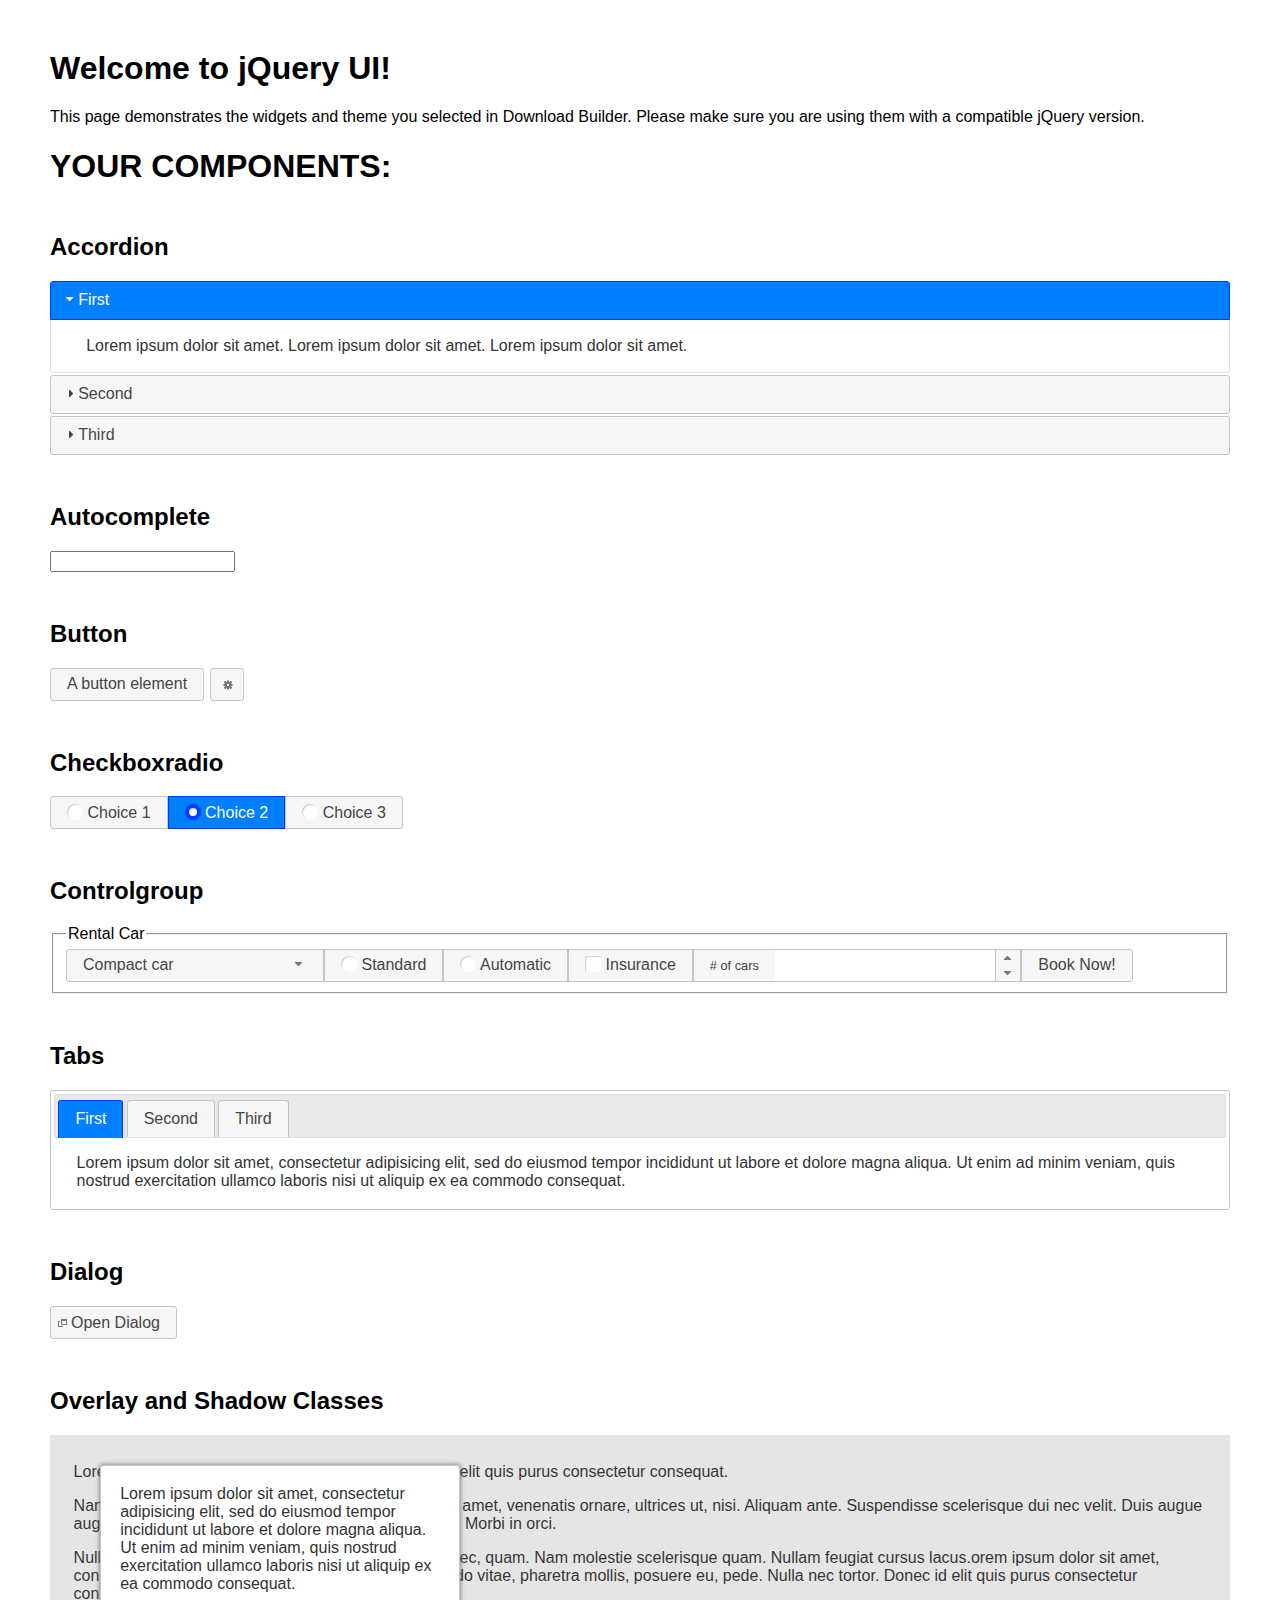
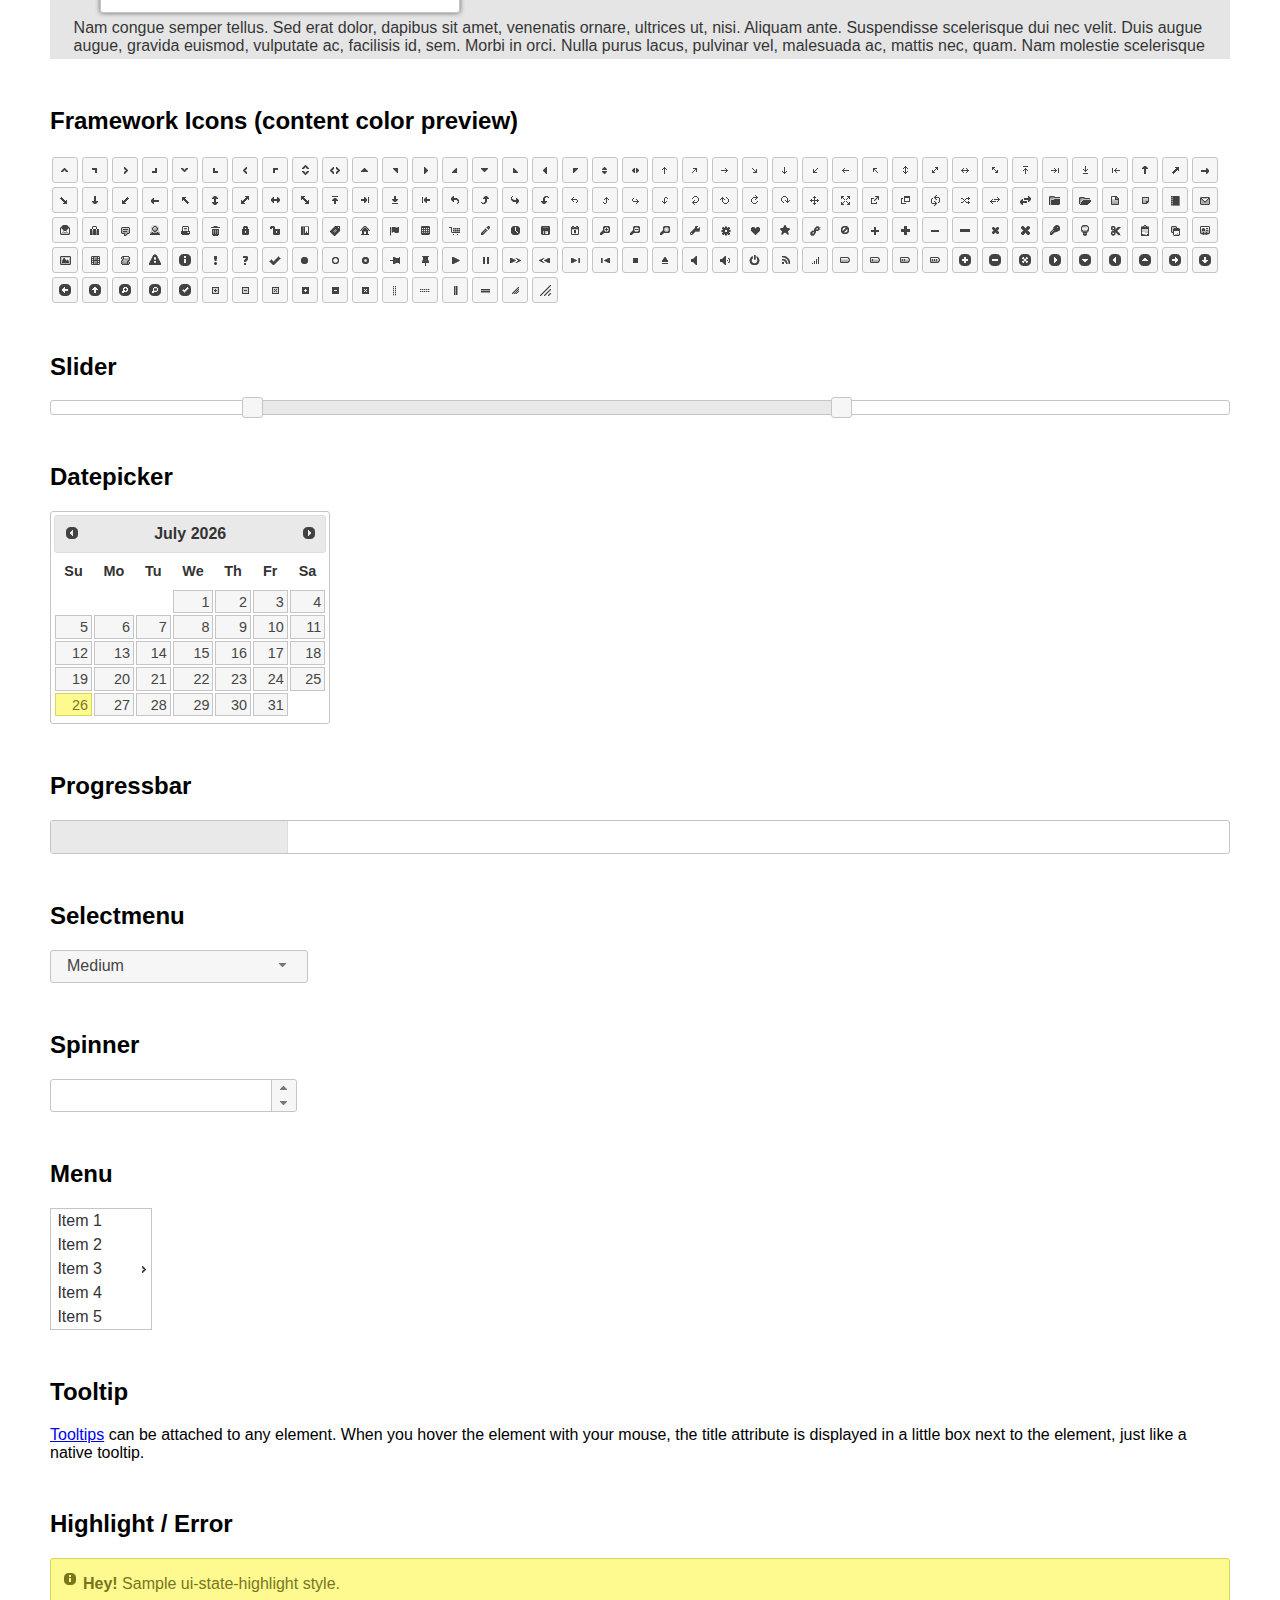
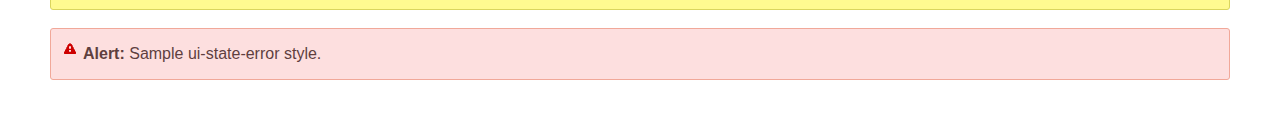
<file: calistenia/static/js/jquery-ui-1.13.2.custom/index.html>
<!doctype html>
<html lang="us">
<head>
	<meta charset="utf-8">
	<title>jQuery UI Example Page</title>
	<link href="jquery-ui.css" rel="stylesheet">
	<style>
	body{
		font-family: "Trebuchet MS", sans-serif;
		margin: 50px;
	}
	.demoHeaders {
		margin-top: 2em;
	}
	#dialog-link {
		padding: .4em 1em .4em 20px;
		text-decoration: none;
		position: relative;
	}
	#dialog-link span.ui-icon {
		margin: 0 5px 0 0;
		position: absolute;
		left: .2em;
		top: 50%;
		margin-top: -8px;
	}
	#icons {
		margin: 0;
		padding: 0;
	}
	#icons li {
		margin: 2px;
		position: relative;
		padding: 4px 0;
		cursor: pointer;
		float: left;
		list-style: none;
	}
	#icons span.ui-icon {
		float: left;
		margin: 0 4px;
	}
	.fakewindowcontain .ui-widget-overlay {
		position: absolute;
	}
	select {
		width: 200px;
	}
	</style>
</head>
<body>

<h1>Welcome to jQuery UI!</h1>

<div class="ui-widget">
	<p>This page demonstrates the widgets and theme you selected in Download Builder. Please make sure you are using them with a compatible jQuery version.</p>
</div>

<h1>YOUR COMPONENTS:</h1>

<!-- Accordion -->
<h2 class="demoHeaders">Accordion</h2>
<div id="accordion">
	<h3>First</h3>
	<div>Lorem ipsum dolor sit amet. Lorem ipsum dolor sit amet. Lorem ipsum dolor sit amet.</div>
	<h3>Second</h3>
	<div>Phasellus mattis tincidunt nibh.</div>
	<h3>Third</h3>
	<div>Nam dui erat, auctor a, dignissim quis.</div>
</div>

<!-- Autocomplete -->
<h2 class="demoHeaders">Autocomplete</h2>
<div>
	<input id="autocomplete" title="type &quot;a&quot;">
</div>

<!-- Button -->
<h2 class="demoHeaders">Button</h2>
<button id="button">A button element</button>
<button id="button-icon">An icon-only button</button>

<!-- Checkboxradio -->
<h2 class="demoHeaders">Checkboxradio</h2>
<form style="margin-top: 1em;">
	<div id="radioset">
		<input type="radio" id="radio1" name="radio"><label for="radio1">Choice 1</label>
		<input type="radio" id="radio2" name="radio" checked="checked"><label for="radio2">Choice 2</label>
		<input type="radio" id="radio3" name="radio"><label for="radio3">Choice 3</label>
	</div>
</form>

<!-- Controlgroup -->
<h2 class="demoHeaders">Controlgroup</h2>
<fieldset>
	<legend>Rental Car</legend>
	<div id="controlgroup">
		<select id="car-type">
			<option>Compact car</option>
			<option>Midsize car</option>
			<option>Full size car</option>
			<option>SUV</option>
			<option>Luxury</option>
			<option>Truck</option>
			<option>Van</option>
		</select>
		<label for="transmission-standard">Standard</label>
		<input type="radio" name="transmission" id="transmission-standard">
		<label for="transmission-automatic">Automatic</label>
		<input type="radio" name="transmission" id="transmission-automatic">
		<label for="insurance">Insurance</label>
		<input type="checkbox" name="insurance" id="insurance">
		<label for="horizontal-spinner" class="ui-controlgroup-label"># of cars</label>
		<input id="horizontal-spinner" class="ui-spinner-input">
		<button>Book Now!</button>
	</div>
</fieldset>

<!-- Tabs -->
<h2 class="demoHeaders">Tabs</h2>
<div id="tabs">
	<ul>
		<li><a href="#tabs-1">First</a></li>
		<li><a href="#tabs-2">Second</a></li>
		<li><a href="#tabs-3">Third</a></li>
	</ul>
	<div id="tabs-1">Lorem ipsum dolor sit amet, consectetur adipisicing elit, sed do eiusmod tempor incididunt ut labore et dolore magna aliqua. Ut enim ad minim veniam, quis nostrud exercitation ullamco laboris nisi ut aliquip ex ea commodo consequat.</div>
	<div id="tabs-2">Phasellus mattis tincidunt nibh. Cras orci urna, blandit id, pretium vel, aliquet ornare, felis. Maecenas scelerisque sem non nisl. Fusce sed lorem in enim dictum bibendum.</div>
	<div id="tabs-3">Nam dui erat, auctor a, dignissim quis, sollicitudin eu, felis. Pellentesque nisi urna, interdum eget, sagittis et, consequat vestibulum, lacus. Mauris porttitor ullamcorper augue.</div>
</div>

<h2 class="demoHeaders">Dialog</h2>
<p>
	<button id="dialog-link" class="ui-button ui-corner-all ui-widget">
		<span class="ui-icon ui-icon-newwin"></span>Open Dialog
	</button>
</p>

<h2 class="demoHeaders">Overlay and Shadow Classes</h2>
<div style="position: relative; width: 96%; height: 200px; padding:1% 2%; overflow:hidden;" class="fakewindowcontain">
	<p>Lorem ipsum dolor sit amet,  Nulla nec tortor. Donec id elit quis purus consectetur consequat. </p><p>Nam congue semper tellus. Sed erat dolor, dapibus sit amet, venenatis ornare, ultrices ut, nisi. Aliquam ante. Suspendisse scelerisque dui nec velit. Duis augue augue, gravida euismod, vulputate ac, facilisis id, sem. Morbi in orci. </p><p>Nulla purus lacus, pulvinar vel, malesuada ac, mattis nec, quam. Nam molestie scelerisque quam. Nullam feugiat cursus lacus.orem ipsum dolor sit amet, consectetur adipiscing elit. Donec libero risus, commodo vitae, pharetra mollis, posuere eu, pede. Nulla nec tortor. Donec id elit quis purus consectetur consequat. </p><p>Nam congue semper tellus. Sed erat dolor, dapibus sit amet, venenatis ornare, ultrices ut, nisi. Aliquam ante. Suspendisse scelerisque dui nec velit. Duis augue augue, gravida euismod, vulputate ac, facilisis id, sem. Morbi in orci. Nulla purus lacus, pulvinar vel, malesuada ac, mattis nec, quam. Nam molestie scelerisque quam. </p><p>Nullam feugiat cursus lacus.orem ipsum dolor sit amet, consectetur adipiscing elit. Donec libero risus, commodo vitae, pharetra mollis, posuere eu, pede. Nulla nec tortor. Donec id elit quis purus consectetur consequat. Nam congue semper tellus. Sed erat dolor, dapibus sit amet, venenatis ornare, ultrices ut, nisi. Aliquam ante. </p><p>Suspendisse scelerisque dui nec velit. Duis augue augue, gravida euismod, vulputate ac, facilisis id, sem. Morbi in orci. Nulla purus lacus, pulvinar vel, malesuada ac, mattis nec, quam. Nam molestie scelerisque quam. Nullam feugiat cursus lacus.orem ipsum dolor sit amet, consectetur adipiscing elit. Donec libero risus, commodo vitae, pharetra mollis, posuere eu, pede. Nulla nec tortor. Donec id elit quis purus consectetur consequat. Nam congue semper tellus. Sed erat dolor, dapibus sit amet, venenatis ornare, ultrices ut, nisi. </p>

	<!-- ui-dialog -->
	<div class="ui-widget-overlay ui-front"></div>
	<div style="position: absolute; width: 320px; left: 50px; top: 30px; padding: 1.2em" class="ui-widget ui-front ui-widget-content ui-corner-all ui-widget-shadow">
		Lorem ipsum dolor sit amet, consectetur adipisicing elit, sed do eiusmod tempor incididunt ut labore et dolore magna aliqua. Ut enim ad minim veniam, quis nostrud exercitation ullamco laboris nisi ut aliquip ex ea commodo consequat.
	</div>

</div>

<!-- ui-dialog -->
<div id="dialog" title="Dialog Title">
	<p>Lorem ipsum dolor sit amet, consectetur adipisicing elit, sed do eiusmod tempor incididunt ut labore et dolore magna aliqua. Ut enim ad minim veniam, quis nostrud exercitation ullamco laboris nisi ut aliquip ex ea commodo consequat.</p>
</div>


<h2 class="demoHeaders">Framework Icons (content color preview)</h2>
<ul id="icons" class="ui-widget ui-helper-clearfix">
	<li class="ui-state-default ui-corner-all" title=".ui-icon-caret-1-n"><span class="ui-icon ui-icon-caret-1-n"></span></li>
	<li class="ui-state-default ui-corner-all" title=".ui-icon-caret-1-ne"><span class="ui-icon ui-icon-caret-1-ne"></span></li>
	<li class="ui-state-default ui-corner-all" title=".ui-icon-caret-1-e"><span class="ui-icon ui-icon-caret-1-e"></span></li>
	<li class="ui-state-default ui-corner-all" title=".ui-icon-caret-1-se"><span class="ui-icon ui-icon-caret-1-se"></span></li>
	<li class="ui-state-default ui-corner-all" title=".ui-icon-caret-1-s"><span class="ui-icon ui-icon-caret-1-s"></span></li>
	<li class="ui-state-default ui-corner-all" title=".ui-icon-caret-1-sw"><span class="ui-icon ui-icon-caret-1-sw"></span></li>
	<li class="ui-state-default ui-corner-all" title=".ui-icon-caret-1-w"><span class="ui-icon ui-icon-caret-1-w"></span></li>
	<li class="ui-state-default ui-corner-all" title=".ui-icon-caret-1-nw"><span class="ui-icon ui-icon-caret-1-nw"></span></li>
	<li class="ui-state-default ui-corner-all" title=".ui-icon-caret-2-n-s"><span class="ui-icon ui-icon-caret-2-n-s"></span></li>
	<li class="ui-state-default ui-corner-all" title=".ui-icon-caret-2-e-w"><span class="ui-icon ui-icon-caret-2-e-w"></span></li>
	<li class="ui-state-default ui-corner-all" title=".ui-icon-triangle-1-n"><span class="ui-icon ui-icon-triangle-1-n"></span></li>
	<li class="ui-state-default ui-corner-all" title=".ui-icon-triangle-1-ne"><span class="ui-icon ui-icon-triangle-1-ne"></span></li>
	<li class="ui-state-default ui-corner-all" title=".ui-icon-triangle-1-e"><span class="ui-icon ui-icon-triangle-1-e"></span></li>
	<li class="ui-state-default ui-corner-all" title=".ui-icon-triangle-1-se"><span class="ui-icon ui-icon-triangle-1-se"></span></li>
	<li class="ui-state-default ui-corner-all" title=".ui-icon-triangle-1-s"><span class="ui-icon ui-icon-triangle-1-s"></span></li>
	<li class="ui-state-default ui-corner-all" title=".ui-icon-triangle-1-sw"><span class="ui-icon ui-icon-triangle-1-sw"></span></li>
	<li class="ui-state-default ui-corner-all" title=".ui-icon-triangle-1-w"><span class="ui-icon ui-icon-triangle-1-w"></span></li>
	<li class="ui-state-default ui-corner-all" title=".ui-icon-triangle-1-nw"><span class="ui-icon ui-icon-triangle-1-nw"></span></li>
	<li class="ui-state-default ui-corner-all" title=".ui-icon-triangle-2-n-s"><span class="ui-icon ui-icon-triangle-2-n-s"></span></li>
	<li class="ui-state-default ui-corner-all" title=".ui-icon-triangle-2-e-w"><span class="ui-icon ui-icon-triangle-2-e-w"></span></li>
	<li class="ui-state-default ui-corner-all" title=".ui-icon-arrow-1-n"><span class="ui-icon ui-icon-arrow-1-n"></span></li>
	<li class="ui-state-default ui-corner-all" title=".ui-icon-arrow-1-ne"><span class="ui-icon ui-icon-arrow-1-ne"></span></li>
	<li class="ui-state-default ui-corner-all" title=".ui-icon-arrow-1-e"><span class="ui-icon ui-icon-arrow-1-e"></span></li>
	<li class="ui-state-default ui-corner-all" title=".ui-icon-arrow-1-se"><span class="ui-icon ui-icon-arrow-1-se"></span></li>
	<li class="ui-state-default ui-corner-all" title=".ui-icon-arrow-1-s"><span class="ui-icon ui-icon-arrow-1-s"></span></li>
	<li class="ui-state-default ui-corner-all" title=".ui-icon-arrow-1-sw"><span class="ui-icon ui-icon-arrow-1-sw"></span></li>
	<li class="ui-state-default ui-corner-all" title=".ui-icon-arrow-1-w"><span class="ui-icon ui-icon-arrow-1-w"></span></li>
	<li class="ui-state-default ui-corner-all" title=".ui-icon-arrow-1-nw"><span class="ui-icon ui-icon-arrow-1-nw"></span></li>
	<li class="ui-state-default ui-corner-all" title=".ui-icon-arrow-2-n-s"><span class="ui-icon ui-icon-arrow-2-n-s"></span></li>
	<li class="ui-state-default ui-corner-all" title=".ui-icon-arrow-2-ne-sw"><span class="ui-icon ui-icon-arrow-2-ne-sw"></span></li>
	<li class="ui-state-default ui-corner-all" title=".ui-icon-arrow-2-e-w"><span class="ui-icon ui-icon-arrow-2-e-w"></span></li>
	<li class="ui-state-default ui-corner-all" title=".ui-icon-arrow-2-se-nw"><span class="ui-icon ui-icon-arrow-2-se-nw"></span></li>
	<li class="ui-state-default ui-corner-all" title=".ui-icon-arrowstop-1-n"><span class="ui-icon ui-icon-arrowstop-1-n"></span></li>
	<li class="ui-state-default ui-corner-all" title=".ui-icon-arrowstop-1-e"><span class="ui-icon ui-icon-arrowstop-1-e"></span></li>
	<li class="ui-state-default ui-corner-all" title=".ui-icon-arrowstop-1-s"><span class="ui-icon ui-icon-arrowstop-1-s"></span></li>
	<li class="ui-state-default ui-corner-all" title=".ui-icon-arrowstop-1-w"><span class="ui-icon ui-icon-arrowstop-1-w"></span></li>
	<li class="ui-state-default ui-corner-all" title=".ui-icon-arrowthick-1-n"><span class="ui-icon ui-icon-arrowthick-1-n"></span></li>
	<li class="ui-state-default ui-corner-all" title=".ui-icon-arrowthick-1-ne"><span class="ui-icon ui-icon-arrowthick-1-ne"></span></li>
	<li class="ui-state-default ui-corner-all" title=".ui-icon-arrowthick-1-e"><span class="ui-icon ui-icon-arrowthick-1-e"></span></li>
	<li class="ui-state-default ui-corner-all" title=".ui-icon-arrowthick-1-se"><span class="ui-icon ui-icon-arrowthick-1-se"></span></li>
	<li class="ui-state-default ui-corner-all" title=".ui-icon-arrowthick-1-s"><span class="ui-icon ui-icon-arrowthick-1-s"></span></li>
	<li class="ui-state-default ui-corner-all" title=".ui-icon-arrowthick-1-sw"><span class="ui-icon ui-icon-arrowthick-1-sw"></span></li>
	<li class="ui-state-default ui-corner-all" title=".ui-icon-arrowthick-1-w"><span class="ui-icon ui-icon-arrowthick-1-w"></span></li>
	<li class="ui-state-default ui-corner-all" title=".ui-icon-arrowthick-1-nw"><span class="ui-icon ui-icon-arrowthick-1-nw"></span></li>
	<li class="ui-state-default ui-corner-all" title=".ui-icon-arrowthick-2-n-s"><span class="ui-icon ui-icon-arrowthick-2-n-s"></span></li>
	<li class="ui-state-default ui-corner-all" title=".ui-icon-arrowthick-2-ne-sw"><span class="ui-icon ui-icon-arrowthick-2-ne-sw"></span></li>
	<li class="ui-state-default ui-corner-all" title=".ui-icon-arrowthick-2-e-w"><span class="ui-icon ui-icon-arrowthick-2-e-w"></span></li>
	<li class="ui-state-default ui-corner-all" title=".ui-icon-arrowthick-2-se-nw"><span class="ui-icon ui-icon-arrowthick-2-se-nw"></span></li>
	<li class="ui-state-default ui-corner-all" title=".ui-icon-arrowthickstop-1-n"><span class="ui-icon ui-icon-arrowthickstop-1-n"></span></li>
	<li class="ui-state-default ui-corner-all" title=".ui-icon-arrowthickstop-1-e"><span class="ui-icon ui-icon-arrowthickstop-1-e"></span></li>
	<li class="ui-state-default ui-corner-all" title=".ui-icon-arrowthickstop-1-s"><span class="ui-icon ui-icon-arrowthickstop-1-s"></span></li>
	<li class="ui-state-default ui-corner-all" title=".ui-icon-arrowthickstop-1-w"><span class="ui-icon ui-icon-arrowthickstop-1-w"></span></li>
	<li class="ui-state-default ui-corner-all" title=".ui-icon-arrowreturnthick-1-w"><span class="ui-icon ui-icon-arrowreturnthick-1-w"></span></li>
	<li class="ui-state-default ui-corner-all" title=".ui-icon-arrowreturnthick-1-n"><span class="ui-icon ui-icon-arrowreturnthick-1-n"></span></li>
	<li class="ui-state-default ui-corner-all" title=".ui-icon-arrowreturnthick-1-e"><span class="ui-icon ui-icon-arrowreturnthick-1-e"></span></li>
	<li class="ui-state-default ui-corner-all" title=".ui-icon-arrowreturnthick-1-s"><span class="ui-icon ui-icon-arrowreturnthick-1-s"></span></li>
	<li class="ui-state-default ui-corner-all" title=".ui-icon-arrowreturn-1-w"><span class="ui-icon ui-icon-arrowreturn-1-w"></span></li>
	<li class="ui-state-default ui-corner-all" title=".ui-icon-arrowreturn-1-n"><span class="ui-icon ui-icon-arrowreturn-1-n"></span></li>
	<li class="ui-state-default ui-corner-all" title=".ui-icon-arrowreturn-1-e"><span class="ui-icon ui-icon-arrowreturn-1-e"></span></li>
	<li class="ui-state-default ui-corner-all" title=".ui-icon-arrowreturn-1-s"><span class="ui-icon ui-icon-arrowreturn-1-s"></span></li>
	<li class="ui-state-default ui-corner-all" title=".ui-icon-arrowrefresh-1-w"><span class="ui-icon ui-icon-arrowrefresh-1-w"></span></li>
	<li class="ui-state-default ui-corner-all" title=".ui-icon-arrowrefresh-1-n"><span class="ui-icon ui-icon-arrowrefresh-1-n"></span></li>
	<li class="ui-state-default ui-corner-all" title=".ui-icon-arrowrefresh-1-e"><span class="ui-icon ui-icon-arrowrefresh-1-e"></span></li>
	<li class="ui-state-default ui-corner-all" title=".ui-icon-arrowrefresh-1-s"><span class="ui-icon ui-icon-arrowrefresh-1-s"></span></li>
	<li class="ui-state-default ui-corner-all" title=".ui-icon-arrow-4"><span class="ui-icon ui-icon-arrow-4"></span></li>
	<li class="ui-state-default ui-corner-all" title=".ui-icon-arrow-4-diag"><span class="ui-icon ui-icon-arrow-4-diag"></span></li>
	<li class="ui-state-default ui-corner-all" title=".ui-icon-extlink"><span class="ui-icon ui-icon-extlink"></span></li>
	<li class="ui-state-default ui-corner-all" title=".ui-icon-newwin"><span class="ui-icon ui-icon-newwin"></span></li>
	<li class="ui-state-default ui-corner-all" title=".ui-icon-refresh"><span class="ui-icon ui-icon-refresh"></span></li>
	<li class="ui-state-default ui-corner-all" title=".ui-icon-shuffle"><span class="ui-icon ui-icon-shuffle"></span></li>
	<li class="ui-state-default ui-corner-all" title=".ui-icon-transfer-e-w"><span class="ui-icon ui-icon-transfer-e-w"></span></li>
	<li class="ui-state-default ui-corner-all" title=".ui-icon-transferthick-e-w"><span class="ui-icon ui-icon-transferthick-e-w"></span></li>
	<li class="ui-state-default ui-corner-all" title=".ui-icon-folder-collapsed"><span class="ui-icon ui-icon-folder-collapsed"></span></li>
	<li class="ui-state-default ui-corner-all" title=".ui-icon-folder-open"><span class="ui-icon ui-icon-folder-open"></span></li>
	<li class="ui-state-default ui-corner-all" title=".ui-icon-document"><span class="ui-icon ui-icon-document"></span></li>
	<li class="ui-state-default ui-corner-all" title=".ui-icon-document-b"><span class="ui-icon ui-icon-document-b"></span></li>
	<li class="ui-state-default ui-corner-all" title=".ui-icon-note"><span class="ui-icon ui-icon-note"></span></li>
	<li class="ui-state-default ui-corner-all" title=".ui-icon-mail-closed"><span class="ui-icon ui-icon-mail-closed"></span></li>
	<li class="ui-state-default ui-corner-all" title=".ui-icon-mail-open"><span class="ui-icon ui-icon-mail-open"></span></li>
	<li class="ui-state-default ui-corner-all" title=".ui-icon-suitcase"><span class="ui-icon ui-icon-suitcase"></span></li>
	<li class="ui-state-default ui-corner-all" title=".ui-icon-comment"><span class="ui-icon ui-icon-comment"></span></li>
	<li class="ui-state-default ui-corner-all" title=".ui-icon-person"><span class="ui-icon ui-icon-person"></span></li>
	<li class="ui-state-default ui-corner-all" title=".ui-icon-print"><span class="ui-icon ui-icon-print"></span></li>
	<li class="ui-state-default ui-corner-all" title=".ui-icon-trash"><span class="ui-icon ui-icon-trash"></span></li>
	<li class="ui-state-default ui-corner-all" title=".ui-icon-locked"><span class="ui-icon ui-icon-locked"></span></li>
	<li class="ui-state-default ui-corner-all" title=".ui-icon-unlocked"><span class="ui-icon ui-icon-unlocked"></span></li>
	<li class="ui-state-default ui-corner-all" title=".ui-icon-bookmark"><span class="ui-icon ui-icon-bookmark"></span></li>
	<li class="ui-state-default ui-corner-all" title=".ui-icon-tag"><span class="ui-icon ui-icon-tag"></span></li>
	<li class="ui-state-default ui-corner-all" title=".ui-icon-home"><span class="ui-icon ui-icon-home"></span></li>
	<li class="ui-state-default ui-corner-all" title=".ui-icon-flag"><span class="ui-icon ui-icon-flag"></span></li>
	<li class="ui-state-default ui-corner-all" title=".ui-icon-calculator"><span class="ui-icon ui-icon-calculator"></span></li>
	<li class="ui-state-default ui-corner-all" title=".ui-icon-cart"><span class="ui-icon ui-icon-cart"></span></li>
	<li class="ui-state-default ui-corner-all" title=".ui-icon-pencil"><span class="ui-icon ui-icon-pencil"></span></li>
	<li class="ui-state-default ui-corner-all" title=".ui-icon-clock"><span class="ui-icon ui-icon-clock"></span></li>
	<li class="ui-state-default ui-corner-all" title=".ui-icon-disk"><span class="ui-icon ui-icon-disk"></span></li>
	<li class="ui-state-default ui-corner-all" title=".ui-icon-calendar"><span class="ui-icon ui-icon-calendar"></span></li>
	<li class="ui-state-default ui-corner-all" title=".ui-icon-zoomin"><span class="ui-icon ui-icon-zoomin"></span></li>
	<li class="ui-state-default ui-corner-all" title=".ui-icon-zoomout"><span class="ui-icon ui-icon-zoomout"></span></li>
	<li class="ui-state-default ui-corner-all" title=".ui-icon-search"><span class="ui-icon ui-icon-search"></span></li>
	<li class="ui-state-default ui-corner-all" title=".ui-icon-wrench"><span class="ui-icon ui-icon-wrench"></span></li>
	<li class="ui-state-default ui-corner-all" title=".ui-icon-gear"><span class="ui-icon ui-icon-gear"></span></li>
	<li class="ui-state-default ui-corner-all" title=".ui-icon-heart"><span class="ui-icon ui-icon-heart"></span></li>
	<li class="ui-state-default ui-corner-all" title=".ui-icon-star"><span class="ui-icon ui-icon-star"></span></li>
	<li class="ui-state-default ui-corner-all" title=".ui-icon-link"><span class="ui-icon ui-icon-link"></span></li>
	<li class="ui-state-default ui-corner-all" title=".ui-icon-cancel"><span class="ui-icon ui-icon-cancel"></span></li>
	<li class="ui-state-default ui-corner-all" title=".ui-icon-plus"><span class="ui-icon ui-icon-plus"></span></li>
	<li class="ui-state-default ui-corner-all" title=".ui-icon-plusthick"><span class="ui-icon ui-icon-plusthick"></span></li>
	<li class="ui-state-default ui-corner-all" title=".ui-icon-minus"><span class="ui-icon ui-icon-minus"></span></li>
	<li class="ui-state-default ui-corner-all" title=".ui-icon-minusthick"><span class="ui-icon ui-icon-minusthick"></span></li>
	<li class="ui-state-default ui-corner-all" title=".ui-icon-close"><span class="ui-icon ui-icon-close"></span></li>
	<li class="ui-state-default ui-corner-all" title=".ui-icon-closethick"><span class="ui-icon ui-icon-closethick"></span></li>
	<li class="ui-state-default ui-corner-all" title=".ui-icon-key"><span class="ui-icon ui-icon-key"></span></li>
	<li class="ui-state-default ui-corner-all" title=".ui-icon-lightbulb"><span class="ui-icon ui-icon-lightbulb"></span></li>
	<li class="ui-state-default ui-corner-all" title=".ui-icon-scissors"><span class="ui-icon ui-icon-scissors"></span></li>
	<li class="ui-state-default ui-corner-all" title=".ui-icon-clipboard"><span class="ui-icon ui-icon-clipboard"></span></li>
	<li class="ui-state-default ui-corner-all" title=".ui-icon-copy"><span class="ui-icon ui-icon-copy"></span></li>
	<li class="ui-state-default ui-corner-all" title=".ui-icon-contact"><span class="ui-icon ui-icon-contact"></span></li>
	<li class="ui-state-default ui-corner-all" title=".ui-icon-image"><span class="ui-icon ui-icon-image"></span></li>
	<li class="ui-state-default ui-corner-all" title=".ui-icon-video"><span class="ui-icon ui-icon-video"></span></li>
	<li class="ui-state-default ui-corner-all" title=".ui-icon-script"><span class="ui-icon ui-icon-script"></span></li>
	<li class="ui-state-default ui-corner-all" title=".ui-icon-alert"><span class="ui-icon ui-icon-alert"></span></li>
	<li class="ui-state-default ui-corner-all" title=".ui-icon-info"><span class="ui-icon ui-icon-info"></span></li>
	<li class="ui-state-default ui-corner-all" title=".ui-icon-notice"><span class="ui-icon ui-icon-notice"></span></li>
	<li class="ui-state-default ui-corner-all" title=".ui-icon-help"><span class="ui-icon ui-icon-help"></span></li>
	<li class="ui-state-default ui-corner-all" title=".ui-icon-check"><span class="ui-icon ui-icon-check"></span></li>
	<li class="ui-state-default ui-corner-all" title=".ui-icon-bullet"><span class="ui-icon ui-icon-bullet"></span></li>
	<li class="ui-state-default ui-corner-all" title=".ui-icon-radio-off"><span class="ui-icon ui-icon-radio-off"></span></li>
	<li class="ui-state-default ui-corner-all" title=".ui-icon-radio-on"><span class="ui-icon ui-icon-radio-on"></span></li>
	<li class="ui-state-default ui-corner-all" title=".ui-icon-pin-w"><span class="ui-icon ui-icon-pin-w"></span></li>
	<li class="ui-state-default ui-corner-all" title=".ui-icon-pin-s"><span class="ui-icon ui-icon-pin-s"></span></li>
	<li class="ui-state-default ui-corner-all" title=".ui-icon-play"><span class="ui-icon ui-icon-play"></span></li>
	<li class="ui-state-default ui-corner-all" title=".ui-icon-pause"><span class="ui-icon ui-icon-pause"></span></li>
	<li class="ui-state-default ui-corner-all" title=".ui-icon-seek-next"><span class="ui-icon ui-icon-seek-next"></span></li>
	<li class="ui-state-default ui-corner-all" title=".ui-icon-seek-prev"><span class="ui-icon ui-icon-seek-prev"></span></li>
	<li class="ui-state-default ui-corner-all" title=".ui-icon-seek-end"><span class="ui-icon ui-icon-seek-end"></span></li>
	<li class="ui-state-default ui-corner-all" title=".ui-icon-seek-first"><span class="ui-icon ui-icon-seek-first"></span></li>
	<li class="ui-state-default ui-corner-all" title=".ui-icon-stop"><span class="ui-icon ui-icon-stop"></span></li>
	<li class="ui-state-default ui-corner-all" title=".ui-icon-eject"><span class="ui-icon ui-icon-eject"></span></li>
	<li class="ui-state-default ui-corner-all" title=".ui-icon-volume-off"><span class="ui-icon ui-icon-volume-off"></span></li>
	<li class="ui-state-default ui-corner-all" title=".ui-icon-volume-on"><span class="ui-icon ui-icon-volume-on"></span></li>
	<li class="ui-state-default ui-corner-all" title=".ui-icon-power"><span class="ui-icon ui-icon-power"></span></li>
	<li class="ui-state-default ui-corner-all" title=".ui-icon-signal-diag"><span class="ui-icon ui-icon-signal-diag"></span></li>
	<li class="ui-state-default ui-corner-all" title=".ui-icon-signal"><span class="ui-icon ui-icon-signal"></span></li>
	<li class="ui-state-default ui-corner-all" title=".ui-icon-battery-0"><span class="ui-icon ui-icon-battery-0"></span></li>
	<li class="ui-state-default ui-corner-all" title=".ui-icon-battery-1"><span class="ui-icon ui-icon-battery-1"></span></li>
	<li class="ui-state-default ui-corner-all" title=".ui-icon-battery-2"><span class="ui-icon ui-icon-battery-2"></span></li>
	<li class="ui-state-default ui-corner-all" title=".ui-icon-battery-3"><span class="ui-icon ui-icon-battery-3"></span></li>
	<li class="ui-state-default ui-corner-all" title=".ui-icon-circle-plus"><span class="ui-icon ui-icon-circle-plus"></span></li>
	<li class="ui-state-default ui-corner-all" title=".ui-icon-circle-minus"><span class="ui-icon ui-icon-circle-minus"></span></li>
	<li class="ui-state-default ui-corner-all" title=".ui-icon-circle-close"><span class="ui-icon ui-icon-circle-close"></span></li>
	<li class="ui-state-default ui-corner-all" title=".ui-icon-circle-triangle-e"><span class="ui-icon ui-icon-circle-triangle-e"></span></li>
	<li class="ui-state-default ui-corner-all" title=".ui-icon-circle-triangle-s"><span class="ui-icon ui-icon-circle-triangle-s"></span></li>
	<li class="ui-state-default ui-corner-all" title=".ui-icon-circle-triangle-w"><span class="ui-icon ui-icon-circle-triangle-w"></span></li>
	<li class="ui-state-default ui-corner-all" title=".ui-icon-circle-triangle-n"><span class="ui-icon ui-icon-circle-triangle-n"></span></li>
	<li class="ui-state-default ui-corner-all" title=".ui-icon-circle-arrow-e"><span class="ui-icon ui-icon-circle-arrow-e"></span></li>
	<li class="ui-state-default ui-corner-all" title=".ui-icon-circle-arrow-s"><span class="ui-icon ui-icon-circle-arrow-s"></span></li>
	<li class="ui-state-default ui-corner-all" title=".ui-icon-circle-arrow-w"><span class="ui-icon ui-icon-circle-arrow-w"></span></li>
	<li class="ui-state-default ui-corner-all" title=".ui-icon-circle-arrow-n"><span class="ui-icon ui-icon-circle-arrow-n"></span></li>
	<li class="ui-state-default ui-corner-all" title=".ui-icon-circle-zoomin"><span class="ui-icon ui-icon-circle-zoomin"></span></li>
	<li class="ui-state-default ui-corner-all" title=".ui-icon-circle-zoomout"><span class="ui-icon ui-icon-circle-zoomout"></span></li>
	<li class="ui-state-default ui-corner-all" title=".ui-icon-circle-check"><span class="ui-icon ui-icon-circle-check"></span></li>
	<li class="ui-state-default ui-corner-all" title=".ui-icon-circlesmall-plus"><span class="ui-icon ui-icon-circlesmall-plus"></span></li>
	<li class="ui-state-default ui-corner-all" title=".ui-icon-circlesmall-minus"><span class="ui-icon ui-icon-circlesmall-minus"></span></li>
	<li class="ui-state-default ui-corner-all" title=".ui-icon-circlesmall-close"><span class="ui-icon ui-icon-circlesmall-close"></span></li>
	<li class="ui-state-default ui-corner-all" title=".ui-icon-squaresmall-plus"><span class="ui-icon ui-icon-squaresmall-plus"></span></li>
	<li class="ui-state-default ui-corner-all" title=".ui-icon-squaresmall-minus"><span class="ui-icon ui-icon-squaresmall-minus"></span></li>
	<li class="ui-state-default ui-corner-all" title=".ui-icon-squaresmall-close"><span class="ui-icon ui-icon-squaresmall-close"></span></li>
	<li class="ui-state-default ui-corner-all" title=".ui-icon-grip-dotted-vertical"><span class="ui-icon ui-icon-grip-dotted-vertical"></span></li>
	<li class="ui-state-default ui-corner-all" title=".ui-icon-grip-dotted-horizontal"><span class="ui-icon ui-icon-grip-dotted-horizontal"></span></li>
	<li class="ui-state-default ui-corner-all" title=".ui-icon-grip-solid-vertical"><span class="ui-icon ui-icon-grip-solid-vertical"></span></li>
	<li class="ui-state-default ui-corner-all" title=".ui-icon-grip-solid-horizontal"><span class="ui-icon ui-icon-grip-solid-horizontal"></span></li>
	<li class="ui-state-default ui-corner-all" title=".ui-icon-gripsmall-diagonal-se"><span class="ui-icon ui-icon-gripsmall-diagonal-se"></span></li>
	<li class="ui-state-default ui-corner-all" title=".ui-icon-grip-diagonal-se"><span class="ui-icon ui-icon-grip-diagonal-se"></span></li>
</ul>

<!-- Slider -->
<h2 class="demoHeaders">Slider</h2>
<div id="slider"></div>

<!-- Datepicker -->
<h2 class="demoHeaders">Datepicker</h2>
<div id="datepicker"></div>

<!-- Progressbar -->
<h2 class="demoHeaders">Progressbar</h2>
<div id="progressbar"></div>

<!-- Progressbar -->
<h2 class="demoHeaders">Selectmenu</h2>
<select id="selectmenu">
	<option>Slower</option>
	<option>Slow</option>
	<option selected="selected">Medium</option>
	<option>Fast</option>
	<option>Faster</option>
</select>

<!-- Spinner -->
<h2 class="demoHeaders">Spinner</h2>
<input id="spinner">

<!-- Menu -->
<h2 class="demoHeaders">Menu</h2>
<ul style="width:100px;" id="menu">
	<li><div>Item 1</div></li>
	<li><div>Item 2</div></li>
	<li><div>Item 3</div>
		<ul>
			<li><div>Item 3-1</div></li>
			<li><div>Item 3-2</div></li>
			<li><div>Item 3-3</div></li>
			<li><div>Item 3-4</div></li>
			<li><div>Item 3-5</div></li>
		</ul>
	</li>
	<li><div>Item 4</div></li>
	<li><div>Item 5</div></li>
</ul>

<!-- Tooltip -->
<h2 class="demoHeaders">Tooltip</h2>
<p id="tooltip">
	<a href="#" title="That&apos;s what this widget is">Tooltips</a> can be attached to any element. When you hover
the element with your mouse, the title attribute is displayed in a little box next to the element, just like a native tooltip.
</p>

<!-- Highlight / Error -->
<h2 class="demoHeaders">Highlight / Error</h2>
<div class="ui-widget">
	<div class="ui-state-highlight ui-corner-all" style="margin-top: 20px; padding: 0 .7em;">
		<p><span class="ui-icon ui-icon-info" style="float: left; margin-right: .3em;"></span>
		<strong>Hey!</strong> Sample ui-state-highlight style.</p>
	</div>
</div>
<br>
<div class="ui-widget">
	<div class="ui-state-error ui-corner-all" style="padding: 0 .7em;">
		<p><span class="ui-icon ui-icon-alert" style="float: left; margin-right: .3em;"></span>
		<strong>Alert:</strong> Sample ui-state-error style.</p>
	</div>
</div>

<script src="external/jquery/jquery.js"></script>
<script src="jquery-ui.js"></script>
<script>
$( "#accordion" ).accordion();

var availableTags = [
	"ActionScript",
	"AppleScript",
	"Asp",
	"BASIC",
	"C",
	"C++",
	"Clojure",
	"COBOL",
	"ColdFusion",
	"Erlang",
	"Fortran",
	"Groovy",
	"Haskell",
	"Java",
	"JavaScript",
	"Lisp",
	"Perl",
	"PHP",
	"Python",
	"Ruby",
	"Scala",
	"Scheme"
];
$( "#autocomplete" ).autocomplete({
	source: availableTags
});

$( "#button" ).button();
$( "#button-icon" ).button({
	icon: "ui-icon-gear",
	showLabel: false
});

$( "#radioset" ).buttonset();

$( "#controlgroup" ).controlgroup();

$( "#tabs" ).tabs();

$( "#dialog" ).dialog({
	autoOpen: false,
	width: 400,
	buttons: [
		{
			text: "Ok",
			click: function() {
				$( this ).dialog( "close" );
			}
		},
		{
			text: "Cancel",
			click: function() {
				$( this ).dialog( "close" );
			}
		}
	]
});

// Link to open the dialog
$( "#dialog-link" ).click(function( event ) {
	$( "#dialog" ).dialog( "open" );
	event.preventDefault();
});

$( "#datepicker" ).datepicker({
	inline: true
});

$( "#slider" ).slider({
	range: true,
	values: [ 17, 67 ]
});

$( "#progressbar" ).progressbar({
	value: 20
});

$( "#spinner" ).spinner();

$( "#menu" ).menu();

$( "#tooltip" ).tooltip();

$( "#selectmenu" ).selectmenu();

// Hover states on the static widgets
$( "#dialog-link, #icons li" ).hover(
	function() {
		$( this ).addClass( "ui-state-hover" );
	},
	function() {
		$( this ).removeClass( "ui-state-hover" );
	}
);
</script>
</body>
</html>
</file>
